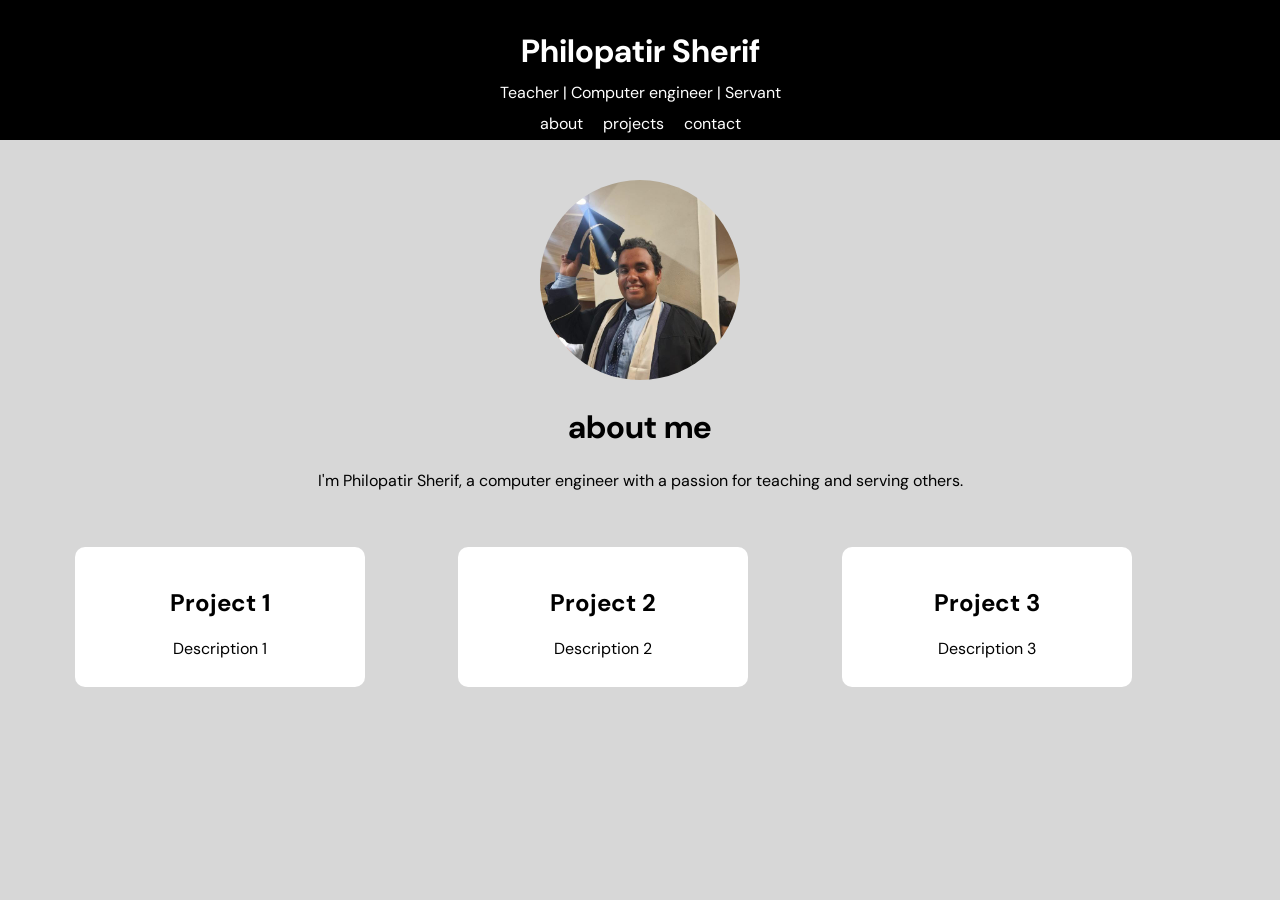
<file: index.html>
<!DOCTYPE html>
<html lang="en">

<head>
    <meta charset="UTF-8">
    <meta name="viewport" content="width=device-width, initial-scale=1.0">
    <title>Lab 2</title>
    <link rel="stylesheet" href="index.css">
    <link rel="preconnect" href="https://fonts.googleapis.com">
    <link rel="preconnect" href="https://fonts.gstatic.com" crossorigin>
    <link
        href="https://fonts.googleapis.com/css2?family=DM+Sans:ital,opsz,wght@0,9..40,100..1000;1,9..40,100..1000&display=swap"
        rel="stylesheet">

</head>

<body>
    <div class="header">
        <h1>Philopatir Sherif</h1>
        <p>Teacher | Computer engineer | Servant</p>
        <p>about &nbsp;&nbsp;&nbsp; projects &nbsp;&nbsp;&nbsp; contact</p>
    </div>
    <div class="about">
        <img src="./img/myphoto.jpeg" />
        <h1>about me</h1>
        <p>I'm Philopatir Sherif, a computer engineer with a passion for teaching and serving others.</p>
    </div>
    <div class="projects">
        <div class="project-card">
            <div class="card-header">
                <h2>Project 1</h2>
            </div>
            <div class="card-body">
                <p>Description 1</p>
            </div>
        </div>
        <div class="project-card">
            <div class="card-header">
                <h2>Project 2</h2>
            </div>
            <div class="card-body">
                <p>Description 2</p>
            </div>
        </div>
        <div class="project-card">
            <div class="card-header">
                <h2>Project 3</h2>
            </div>
            <div class="card-body">
                <p>Description 3</p>
            </div>
        </div>
    </div>
</body>

</html>
</file>
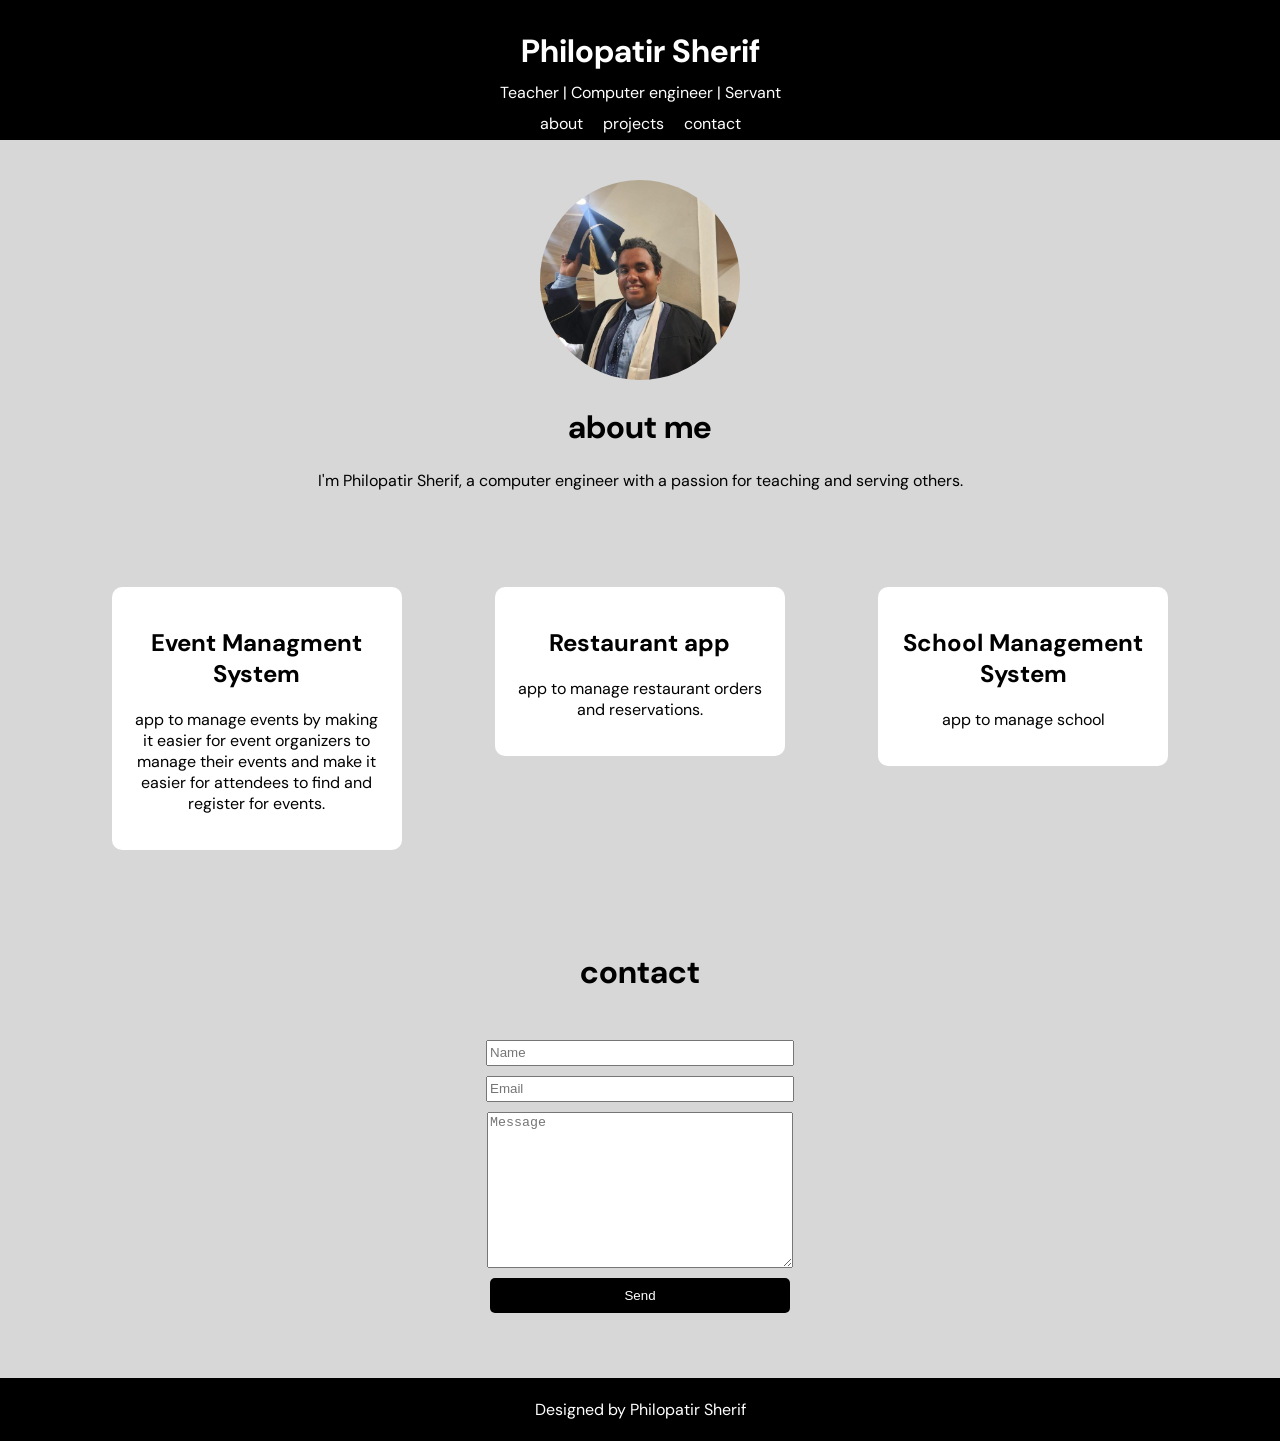
<file: lab1.html>
<!DOCTYPE html>
<html lang="en">

<head>
    <meta charset="UTF-8">
    <meta name="viewport" content="width=device-width, initial-scale=1.0">
    <title>Lab 1</title>
    <link rel="stylesheet" href="lab1.css">
    <link rel="preconnect" href="https://fonts.googleapis.com">
    <link rel="preconnect" href="https://fonts.gstatic.com" crossorigin>
    <link
        href="https://fonts.googleapis.com/css2?family=DM+Sans:ital,opsz,wght@0,9..40,100..1000;1,9..40,100..1000&display=swap"
        rel="stylesheet">

</head>

<body>
    <div class="header">
        <h1>Philopatir Sherif</h1>
        <p>Teacher | Computer engineer | Servant</p>
        <p>about &nbsp;&nbsp;&nbsp; projects &nbsp;&nbsp;&nbsp; contact</p>
    </div>
    <div class="about">
        <img src="./img/myphoto.jpeg" />
        <h1>about me</h1>
        <p>I'm Philopatir Sherif, a computer engineer with a passion for teaching and serving others.</p>
    </div>
    <div class="projects">
        <div class="project-card">
            <div class="card-header">
                <h2>Event Managment System</h2>
            </div>
            <div class="card-body">
                <p> app to manage events by making it easier for event organizers to manage their events and make it
                    easier for attendees to find and register for events.</p>
            </div>
        </div>
        <div class="project-card">
            <div class="card-header">
                <h2>Restaurant app</h2>
            </div>
            <div class="card-body">
                <p> app to manage restaurant orders and reservations.</p>
            </div>
        </div>
        <div class="project-card">
            <div class="card-header">
                <h2>School Management System</h2>
            </div>
            <div class="card-body">
                <p> app to manage school </p>
            </div>
        </div>
    </div>
    <div class="contact">
        <h1>contact</h1>
        <form class="field-container">
            <input type="text" id="name" name="name" placeholder="Name">
            <input type="email" id="email" name="email" placeholder="Email">
            <textarea id="message" name="message" placeholder="Message"></textarea>
            <button type="submit">Send</button>
        </form>
    </div>
    <div class="footer">
        <p>Designed by Philopatir Sherif</p>
    </div>
</body>

</html>
</file>
<file: index.css>
body {
    font-family: "DM Sans", sans-serif;
    font-optical-sizing: auto;
    font-weight: 400;
    font-style: normal;
    margin: 0;
    background-color: rgb(215, 215, 215);
}

.header {
    height: 100px;
    text-align: center;
    background-color: black;
    padding: 20px;
    color: white;
}

.header h1 {
    margin: 10px;
}

.header p {
    margin: 10px;
}

.about {
    text-align: center;
    margin: 20px;
    padding: 20px;
    border-radius: 10px;
}

.about img {
    width: 200px;
    height: 200px;
    border-radius: 50%;
}

.projects {
    display: grid;
    grid-template-columns: auto auto auto;
    gap: 20px;
    padding: 0 75px;
}

.project-card {
    width: 250px;
    height: 100px;
    text-align: center;
    background-color: white;
    border-radius: 10px;
    padding: 20px;
}

.project-card:hover {
    width: 270px;
    height: 120px;
}
</file>
<file: lab1.css>
body {
    font-family: "DM Sans", sans-serif;
    font-optical-sizing: auto;
    font-weight: 400;
    font-style: normal;
    margin: 0;
    background-color: rgb(215, 215, 215);
    height: 1000px;
}

.header {
    height: 100px;
    text-align: center;
    background-color: black;
    padding: 20px;
    color: white;
}

.header h1 {
    margin: 10px;
}

.header p {
    margin: 10px;
}

.about {
    text-align: center;
    margin: 20px;
    padding: 20px;
    border-radius: 10px;
}

.about img {
    width: 200px;
    height: 200px;
    border-radius: 50%;
}

.projects {
    display: grid;
    grid-template-columns: auto auto auto;
    gap: 20px;
    padding: 40px 75px;
    justify-content: space-around;
    align-items: start;
}

.project-card {
    width: 250px;
    height: fit-content;
    text-align: center;
    background-color: white;
    border-radius: 10px;
    padding: 20px;
    transition: all 0.2s ease;
}

.project-card:hover {
    padding: 30px;
    margin: -10px;
}

.contact {
    display: flex;
    flex-direction: column;
    align-items: center;
    margin: 20px;
    padding: 20px;
    border-radius: 10px;
}

.field-container {
    display: flex;
    flex-direction: column;
    margin: 20px;
    width: 300px;
    align-items: center;
}

.field-container input {
    margin: 5px;
    width: 300px;
    height: 20px;
}

.field-container textarea {
    margin: 5px;
    width: 300px;
    height: 150px;

}

.field-container button {
    margin: 5px;
    padding: 10px;
    border-radius: 5px;
    border: none;
    background-color: black;
    color: white;
    cursor: pointer;
    width: 300px;
}

.footer {
    text-align: center;
    padding: 5px;
    color: white;
    background-color: black;
}
</file>
